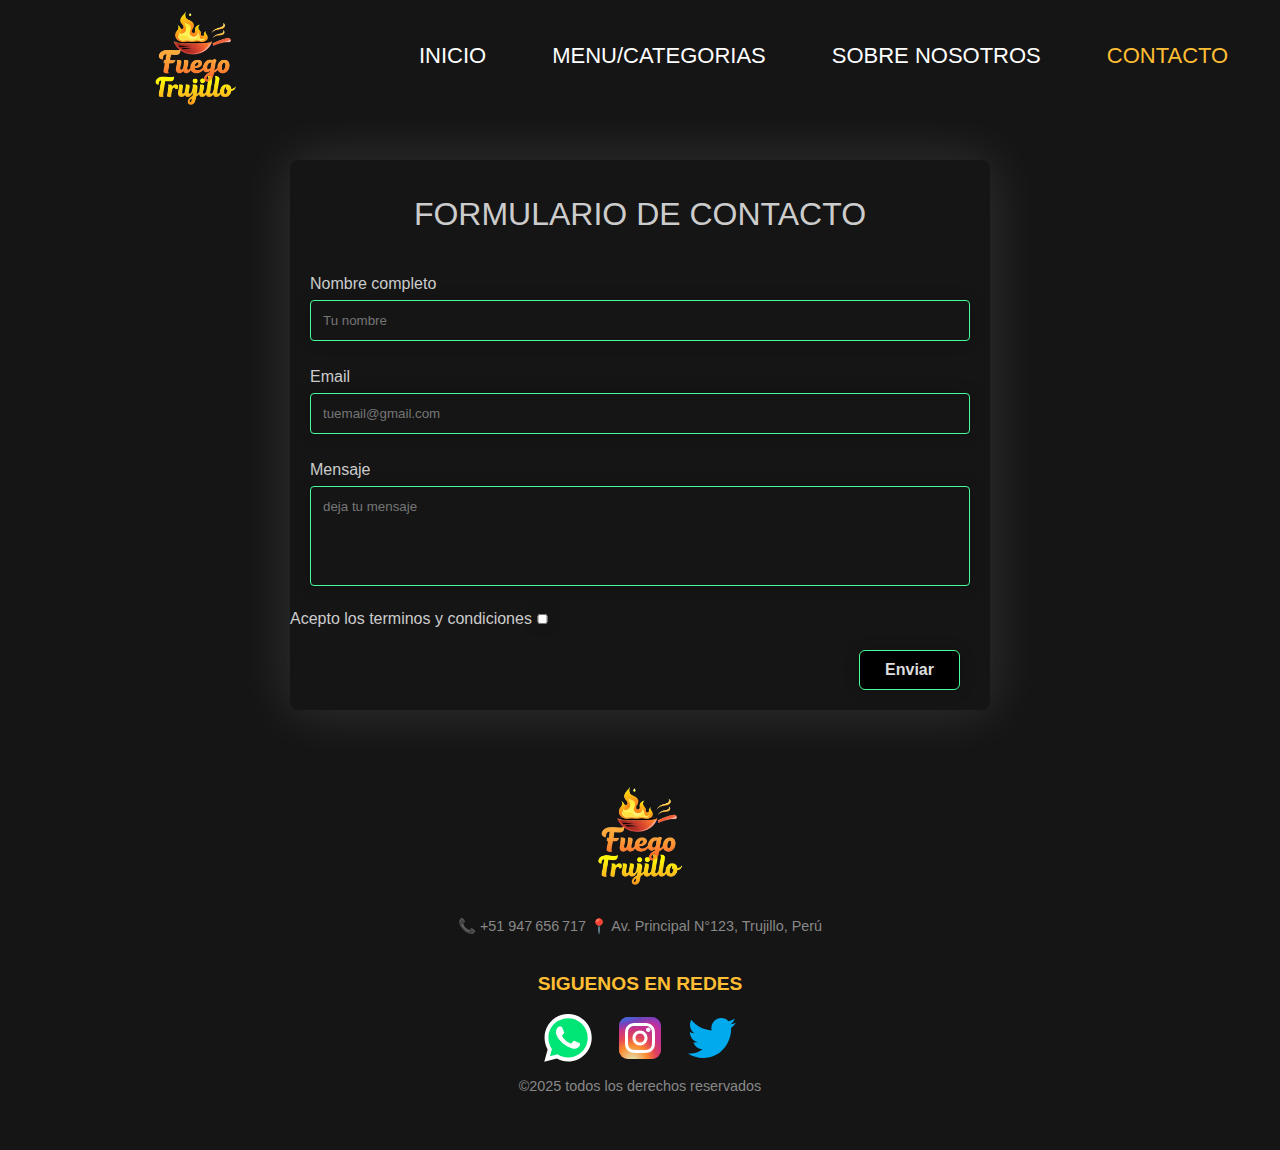
<file: html/contactos.html>
<!DOCTYPE html>
<html lang="es">
<head>
    <meta charset="UTF-8">
    <meta name="viewport" content="width=device-width, initial-scale=1.0">
    <title>Mi restaurante</title>
    <link rel="stylesheet" href="../css/style.css">
</head>
<body class="contacto">

    <header>

   <div class="container-principal">
       <div class="container-secundario1">
        <img class="logo-imagen" src="../img/Flux_Dev_A_vibrant_logo_for_my_restaurant_featuring_a_stylized_3.png" alt="slogan del sitio web" height="100" >
      
       
        <nav>
            <ul>
                <li><a href="../index.html">Inicio</a></li>
                <li><a href="menu.html">Menu/Categorias</a></li>
                <li><a href="nosotros.html">Sobre Nosotros</a></li>
                <li><a href="contactos.html"><span>Contacto</span></a></li>
            </ul>
        </nav>
       </div>
   </div>
  
    </header>

    <form>
        <h2 class="formulario-texto">Formulario de contacto</h2>
        <div class="form_input">
            <label for="nombre">Nombre completo</label>
            <input type="text" placeholder="Tu nombre" id="nombre">
        </div>
        <div class="form_input">
             <label for="email">Email</label>
            <input type="email" placeholder="tuemail@gmail.com" id="email">
        </div>
        <div class="form_input">
             <label for="mensaje">Mensaje</label>
            <textarea placeholder="deja tu mensaje" id="mensaje"></textarea>
        </div>
         <div>
             <label>Acepto los terminos y condiciones</label>
            <input type="checkbox" class="checkbox">
        </div>
        <div class="button-form">
         <button class="button2" type="submit">Enviar</button>
        </div>
    </form>
    
        
    <footer class="footer-brutal">
    <img class="footer-logo" src="../img/Flux_Dev_A_vibrant_logo_for_my_restaurant_featuring_a_stylized_3.png" alt="logo de la pagina" height="150px">
    
    <p class="footer-copy"> 📞 +51 947 656 717 📍 Av. Principal N°123, Trujillo, Perú</p>
   
    
    <h3 class="footer-title">SIGUENOS EN REDES</h3>
    <div class="footer-social">
<svg width="64px" height="64px" viewBox="-1.5 0 259 259" version="1.1" xmlns="http://www.w3.org/2000/svg" xmlns:xlink="http://www.w3.org/1999/xlink" preserveAspectRatio="xMidYMid" fill="#000000"><g id="SVGRepo_bgCarrier" stroke-width="0"></g><g id="SVGRepo_tracerCarrier" stroke-linecap="round" stroke-linejoin="round"></g><g id="SVGRepo_iconCarrier"> <g> <path d="M67.6631045,221.823373 L71.8484512,223.916047 C89.2873956,234.379413 108.819013,239.262318 128.350631,239.262318 L128.350631,239.262318 C189.735716,239.262318 239.959876,189.038158 239.959876,127.653073 C239.959876,98.3556467 228.101393,69.7557778 207.17466,48.8290445 C186.247927,27.9023111 158.345616,16.0438289 128.350631,16.0438289 C66.9655467,16.0438289 16.7413867,66.2679889 17.4389445,128.350631 C17.4389445,149.277365 23.7169645,169.50654 34.1803311,186.945485 L36.9705622,191.130831 L25.8096378,232.28674 L67.6631045,221.823373 Z" fill="#00E676"> </path> <path d="M219.033142,37.66812 C195.316178,13.2535978 162.530962,0 129.048189,0 C57.8972956,0 0.697557778,57.8972956 1.39511556,128.350631 C1.39511556,150.67248 7.67313556,172.296771 18.1365022,191.828389 L0,258.096378 L67.6631045,240.657433 C86.4971645,251.1208 107.423898,256.003705 128.350631,256.003705 L128.350631,256.003705 C198.803967,256.003705 256.003705,198.106409 256.003705,127.653073 C256.003705,93.4727423 242.750107,61.3850845 219.033142,37.66812 Z M129.048189,234.379413 L129.048189,234.379413 C110.214129,234.379413 91.380069,229.496509 75.3362401,219.7307 L71.1508934,217.638027 L30.6925422,228.101393 L41.1559089,188.3406 L38.3656778,184.155253 C7.67313556,134.628651 22.3218489,69.05822 72.5460089,38.3656778 C122.770169,7.67313556 187.643042,22.3218489 218.335585,72.5460089 C249.028127,122.770169 234.379413,187.643042 184.155253,218.335585 C168.111425,228.798951 148.579807,234.379413 129.048189,234.379413 Z M190.433273,156.9505 L182.760138,153.462711 C182.760138,153.462711 171.599213,148.579807 164.623636,145.092018 C163.926078,145.092018 163.22852,144.39446 162.530962,144.39446 C160.438289,144.39446 159.043173,145.092018 157.648058,145.789576 L157.648058,145.789576 C157.648058,145.789576 156.9505,146.487133 147.184691,157.648058 C146.487133,159.043173 145.092018,159.740731 143.696902,159.740731 L142.999345,159.740731 C142.301787,159.740731 140.906671,159.043173 140.209113,158.345616 L136.721325,156.9505 L136.721325,156.9505 C129.048189,153.462711 122.072611,149.277365 116.492149,143.696902 C115.097033,142.301787 113.00436,140.906671 111.609245,139.511556 C106.72634,134.628651 101.843436,129.048189 98.3556467,122.770169 L97.658089,121.375053 C96.9605312,120.677496 96.9605312,119.979938 96.2629734,118.584822 C96.2629734,117.189707 96.2629734,115.794591 96.9605312,115.097033 C96.9605312,115.097033 99.7507623,111.609245 101.843436,109.516571 C103.238551,108.121456 103.936109,106.028782 105.331225,104.633667 C106.72634,102.540993 107.423898,99.7507623 106.72634,97.658089 C106.028782,94.1703001 97.658089,75.3362401 95.5654156,71.1508934 C94.1703001,69.05822 92.7751845,68.3606623 90.6825112,67.6631045 L88.5898378,67.6631045 C87.1947223,67.6631045 85.1020489,67.6631045 83.0093756,67.6631045 C81.6142601,67.6631045 80.2191445,68.3606623 78.8240289,68.3606623 L78.1264712,69.05822 C76.7313556,69.7557778 75.3362401,71.1508934 73.9411245,71.8484512 C72.5460089,73.2435667 71.8484512,74.6386823 70.4533356,76.0337978 C65.5704312,82.3118178 62.7802,89.9849534 62.7802,97.658089 L62.7802,97.658089 C62.7802,103.238551 64.1753156,108.819013 66.2679889,113.701918 L66.9655467,115.794591 C73.2435667,129.048189 81.6142601,140.906671 92.7751845,151.370038 L95.5654156,154.160269 C97.658089,156.252942 99.7507623,157.648058 101.145878,159.740731 C115.794591,172.296771 132.535978,181.365022 151.370038,186.247927 C153.462711,186.945485 156.252942,186.945485 158.345616,187.643042 L158.345616,187.643042 C160.438289,187.643042 163.22852,187.643042 165.321193,187.643042 C168.808982,187.643042 172.994329,186.247927 175.78456,184.852811 C177.877233,183.457696 179.272349,183.457696 180.667465,182.06258 L182.06258,180.667465 C183.457696,179.272349 184.852811,178.574791 186.247927,177.179676 C187.643042,175.78456 189.038158,174.389445 189.735716,172.994329 C191.130831,170.204098 191.828389,166.716309 192.525947,163.22852 C192.525947,161.833405 192.525947,159.740731 192.525947,158.345616 C192.525947,158.345616 191.828389,157.648058 190.433273,156.9505 Z" fill="#FFFFFF"> </path> </g> </g></svg>

    <svg width="64px" height="64px" viewBox="0 0 32 32" fill="none" xmlns="http://www.w3.org/2000/svg"><g id="SVGRepo_bgCarrier" stroke-width="0"></g><g id="SVGRepo_tracerCarrier" stroke-linecap="round" stroke-linejoin="round"></g><g id="SVGRepo_iconCarrier"> <rect x="2" y="2" width="28" height="28" rx="6" fill="url(#paint0_radial_87_7153)"></rect> <rect x="2" y="2" width="28" height="28" rx="6" fill="url(#paint1_radial_87_7153)"></rect> <rect x="2" y="2" width="28" height="28" rx="6" fill="url(#paint2_radial_87_7153)"></rect> <path d="M23 10.5C23 11.3284 22.3284 12 21.5 12C20.6716 12 20 11.3284 20 10.5C20 9.67157 20.6716 9 21.5 9C22.3284 9 23 9.67157 23 10.5Z" fill="white"></path> <path fill-rule="evenodd" clip-rule="evenodd" d="M16 21C18.7614 21 21 18.7614 21 16C21 13.2386 18.7614 11 16 11C13.2386 11 11 13.2386 11 16C11 18.7614 13.2386 21 16 21ZM16 19C17.6569 19 19 17.6569 19 16C19 14.3431 17.6569 13 16 13C14.3431 13 13 14.3431 13 16C13 17.6569 14.3431 19 16 19Z" fill="white"></path> <path fill-rule="evenodd" clip-rule="evenodd" d="M6 15.6C6 12.2397 6 10.5595 6.65396 9.27606C7.2292 8.14708 8.14708 7.2292 9.27606 6.65396C10.5595 6 12.2397 6 15.6 6H16.4C19.7603 6 21.4405 6 22.7239 6.65396C23.8529 7.2292 24.7708 8.14708 25.346 9.27606C26 10.5595 26 12.2397 26 15.6V16.4C26 19.7603 26 21.4405 25.346 22.7239C24.7708 23.8529 23.8529 24.7708 22.7239 25.346C21.4405 26 19.7603 26 16.4 26H15.6C12.2397 26 10.5595 26 9.27606 25.346C8.14708 24.7708 7.2292 23.8529 6.65396 22.7239C6 21.4405 6 19.7603 6 16.4V15.6ZM15.6 8H16.4C18.1132 8 19.2777 8.00156 20.1779 8.0751C21.0548 8.14674 21.5032 8.27659 21.816 8.43597C22.5686 8.81947 23.1805 9.43139 23.564 10.184C23.7234 10.4968 23.8533 10.9452 23.9249 11.8221C23.9984 12.7223 24 13.8868 24 15.6V16.4C24 18.1132 23.9984 19.2777 23.9249 20.1779C23.8533 21.0548 23.7234 21.5032 23.564 21.816C23.1805 22.5686 22.5686 23.1805 21.816 23.564C21.5032 23.7234 21.0548 23.8533 20.1779 23.9249C19.2777 23.9984 18.1132 24 16.4 24H15.6C13.8868 24 12.7223 23.9984 11.8221 23.9249C10.9452 23.8533 10.4968 23.7234 10.184 23.564C9.43139 23.1805 8.81947 22.5686 8.43597 21.816C8.27659 21.5032 8.14674 21.0548 8.0751 20.1779C8.00156 19.2777 8 18.1132 8 16.4V15.6C8 13.8868 8.00156 12.7223 8.0751 11.8221C8.14674 10.9452 8.27659 10.4968 8.43597 10.184C8.81947 9.43139 9.43139 8.81947 10.184 8.43597C10.4968 8.27659 10.9452 8.14674 11.8221 8.0751C12.7223 8.00156 13.8868 8 15.6 8Z" fill="white"></path> <defs> <radialGradient id="paint0_radial_87_7153" cx="0" cy="0" r="1" gradientUnits="userSpaceOnUse" gradientTransform="translate(12 23) rotate(-55.3758) scale(25.5196)"> <stop stop-color="#B13589"></stop> <stop offset="0.79309" stop-color="#C62F94"></stop> <stop offset="1" stop-color="#8A3AC8"></stop> </radialGradient> <radialGradient id="paint1_radial_87_7153" cx="0" cy="0" r="1" gradientUnits="userSpaceOnUse" gradientTransform="translate(11 31) rotate(-65.1363) scale(22.5942)"> <stop stop-color="#E0E8B7"></stop> <stop offset="0.444662" stop-color="#FB8A2E"></stop> <stop offset="0.71474" stop-color="#E2425C"></stop> <stop offset="1" stop-color="#E2425C" stop-opacity="0"></stop> </radialGradient> <radialGradient id="paint2_radial_87_7153" cx="0" cy="0" r="1" gradientUnits="userSpaceOnUse" gradientTransform="translate(0.500002 3) rotate(-8.1301) scale(38.8909 8.31836)"> <stop offset="0.156701" stop-color="#406ADC"></stop> <stop offset="0.467799" stop-color="#6A45BE"></stop> <stop offset="1" stop-color="#6A45BE" stop-opacity="0"></stop> </radialGradient> </defs> </g></svg>

    <svg width="64px" height="64px" viewBox="0 -4 48 48" version="1.1" xmlns="http://www.w3.org/2000/svg" xmlns:xlink="http://www.w3.org/1999/xlink" fill="#000000"><g id="SVGRepo_bgCarrier" stroke-width="0"></g><g id="SVGRepo_tracerCarrier" stroke-linecap="round" stroke-linejoin="round"></g><g id="SVGRepo_iconCarrier"> <title>Twitter-color</title> <desc>Created with Sketch.</desc> <defs> </defs> <g id="Icons" stroke="none" stroke-width="1" fill="none" fill-rule="evenodd"> <g id="Color-" transform="translate(-300.000000, -164.000000)" fill="#00AAEC"> <path d="M348,168.735283 C346.236309,169.538462 344.337383,170.081618 342.345483,170.324305 C344.379644,169.076201 345.940482,167.097147 346.675823,164.739617 C344.771263,165.895269 342.666667,166.736006 340.418384,167.18671 C338.626519,165.224991 336.065504,164 333.231203,164 C327.796443,164 323.387216,168.521488 323.387216,174.097508 C323.387216,174.88913 323.471738,175.657638 323.640782,176.397255 C315.456242,175.975442 308.201444,171.959552 303.341433,165.843265 C302.493397,167.339834 302.008804,169.076201 302.008804,170.925244 C302.008804,174.426869 303.747139,177.518238 306.389857,179.329722 C304.778306,179.280607 303.256911,178.821235 301.9271,178.070061 L301.9271,178.194294 C301.9271,183.08848 305.322064,187.17082 309.8299,188.095341 C309.004402,188.33225 308.133826,188.450704 307.235077,188.450704 C306.601162,188.450704 305.981335,188.390033 305.381229,188.271578 C306.634971,192.28169 310.269414,195.2026 314.580032,195.280607 C311.210424,197.99061 306.961789,199.605634 302.349709,199.605634 C301.555203,199.605634 300.769149,199.559408 300,199.466956 C304.358514,202.327194 309.53689,204 315.095615,204 C333.211481,204 343.114633,188.615385 343.114633,175.270495 C343.114633,174.831347 343.106181,174.392199 343.089276,173.961719 C345.013559,172.537378 346.684275,170.760563 348,168.735283" id="Twitter"> </path> </g> </g> </g></svg>
</div>
 <p class="footer-copy"> ©2025 todos los derechos reservados</p>
    </footer>

    
</body>
</html>
</file>
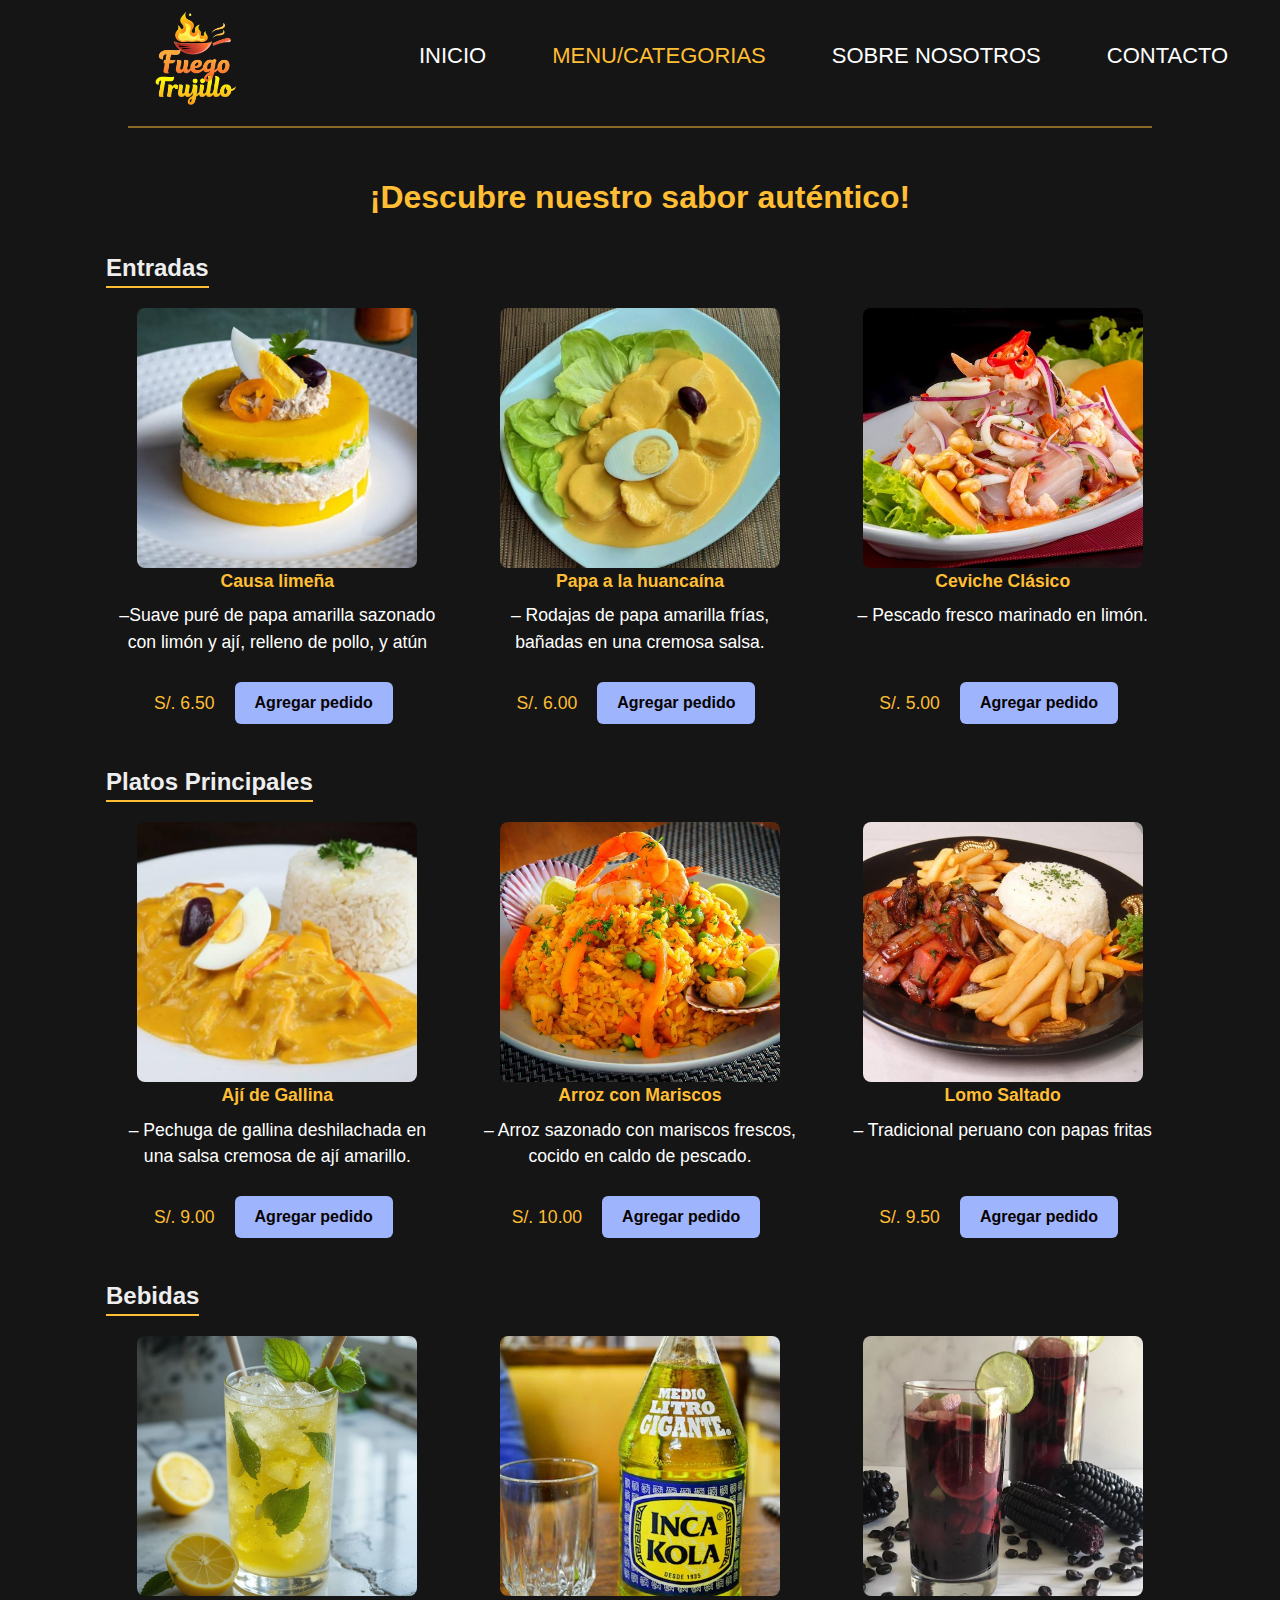
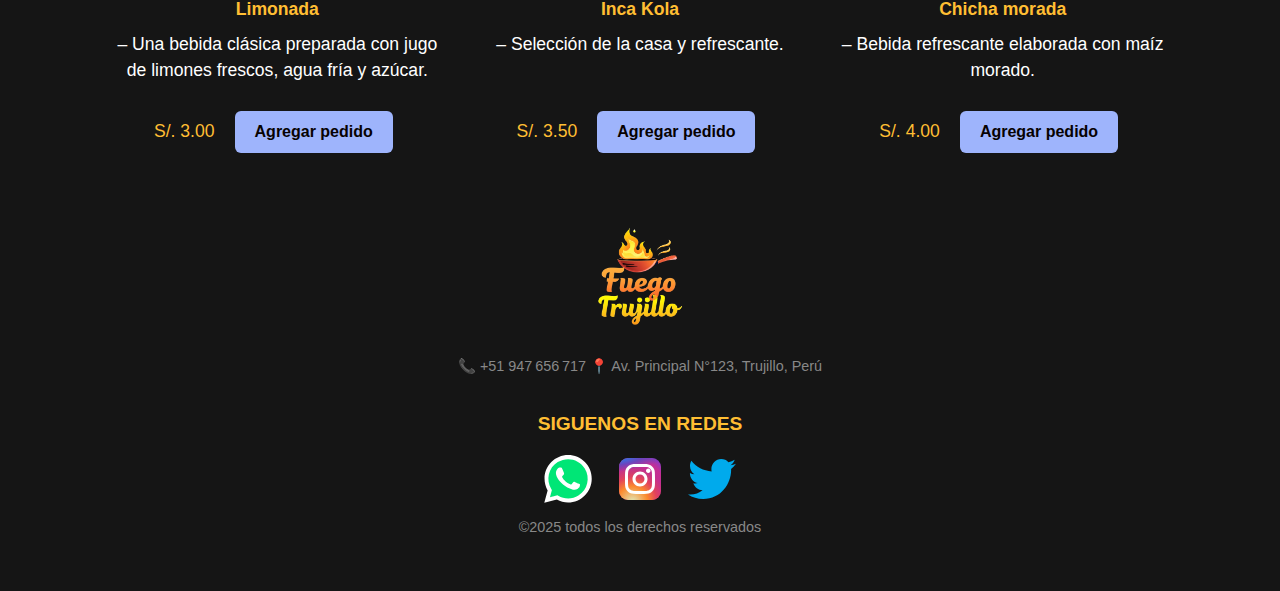
<file: html/menu.html>
<!DOCTYPE html>
<html lang="es">
<head>
    <meta charset="UTF-8">
    <meta name="viewport" content="width=device-width, initial-scale=1.0">
    <title>Mi restaurante</title>
    <link rel="stylesheet" href="../css/style.css">
   
</head>
<body class="menu">
 
    <header>

   <div class="container-principal">
       <div class="container-secundario1">
        <img class="logo-imagen" src="../img/Flux_Dev_A_vibrant_logo_for_my_restaurant_featuring_a_stylized_3.png" alt="slogan del sitio web" height="100" >
      
       
        <nav>
            <ul>
                <li><a href="../index.html">Inicio</a></li>
                <li><a href="menu.html"><span>Menu/Categorias</span></a></li>
                <li><a href="nosotros.html">Sobre Nosotros</a></li>
                <li><a href="contactos.html">Contacto</a></li>
            </ul>
        </nav>
       </div>
   </div>
   
</div>
    </header>

    
 <hr class="divider">
    

<section class="servicio-menu">
  <h2 class="menu-titulo">¡Descubre nuestro sabor auténtico!</h2>

  <div class="menu-seccion">
    <h3>Entradas</h3>
    <ul>
      <li>
        <img  src="../img/c4f2975d9c190f6ca705dc3fb76f8292.jpg" alt="Causa">
        <strong>Causa limeña</strong> –Suave puré de papa amarilla sazonado con limón y ají, relleno de pollo, y atún
        
        <div class="precio-boton">
          <span class="precio">S/. 6.50</span>
          <button class="btn-agregar secondary">Agregar pedido</button>
        </div>
      </li>

      <li>
        <img  src="../img/6c97357772b036b79a9219a8ea6fd318.jpg" alt="papa a la huancaina">
        <strong>Papa a la huancaína</strong> – Rodajas de papa amarilla frías, bañadas en una cremosa salsa.
        
        <div class="precio-boton">
          <span class="precio">S/. 6.00</span>
          <button class="btn-agregar secondary">Agregar pedido</button>
        </div>
       </li>

      <li>
        <img  src="../img/96118d197c074ae42f26c83b36314f58.jpg" alt="Ceviche">
        <strong>Ceviche Clásico</strong> – Pescado fresco marinado en limón.
        
        <div class="precio-boton">
          <span class="precio">S/. 5.00</span>
          <button class="btn-agregar  secondary">Agregar pedido</button>
        </div>
    </li>
    </ul>
  </div>

  <div class="menu-seccion">
    <h3>Platos Principales</h3>
    <ul>
      <li>
        <img  src="../img/c7745357eb12b8dad65849b0a637db6f.jpg" alt="aji de gallina">
        <strong>Ají de Gallina</strong> – Pechuga de gallina deshilachada en una salsa cremosa de ají amarillo.
        
        <div class="precio-boton">
          <span class="precio">S/. 9.00</span>
          <button class="btn-agregar  secondary">Agregar pedido</button>
        </div>
    </li>
      <li>
        <img  src="../img/a08f0421f219c339ae169a5b65f69686.jpg" alt="Arroz con Mariscos">
        <strong>Arroz con Mariscos</strong> – Arroz sazonado con mariscos frescos, cocido en caldo de pescado.
        
        <div class="precio-boton">
          <span class="precio">S/. 10.00</span>
          <button class="btn-agregar  secondary">Agregar pedido</button>
        </div>
    </li>
      <li>
        <img  src="../img/02f7ee276f19b698e8ad7ba856f29856.jpg" alt="Lomo Saltado">
        <strong>Lomo Saltado</strong> – Tradicional peruano con papas fritas
       
        <div class="precio-boton">
          <span class="precio">S/. 9.50</span>
          <button class="btn-agregar  secondary">Agregar pedido</button>
        </div>
    </li>
    </ul>
  </div>

  <div class="menu-seccion">
    <h3>Bebidas</h3>
    <ul>
      <li>
        <img  src="../img/16f8a56df5adb69c99b2c8c6d1c53066.jpg" alt="Limonada">
        <strong>Limonada</strong> – Una bebida clásica preparada con jugo de limones frescos, agua fría y azúcar.
        
        <div class="precio-boton">
          <span class="precio">S/. 3.00</span>
          <button class="btn-agregar  secondary">Agregar pedido</button>
        </div> 
    </li>
      <li>
        <img  src="../img/dbff081c391c043eb93298c8a9e9412e.jpg" alt="inca Kola">
        <strong>Inca Kola</strong> – Selección de la casa y refrescante.
        <div class="precio-boton">
          <span class="precio">S/. 3.50</span>
          <button class="btn-agregar  secondary">Agregar pedido</button>
        </div>
    </li>
      <li>
        <img  src="../img/83932bb0e433c4610461c57a9cd436b5.jpg" alt="chicha morada">
        <strong>Chicha morada</strong> – Bebida refrescante elaborada con maíz morado.
        <div class="precio-boton">
          <span class="precio">S/. 4.00</span>
          <button class="btn-agregar  secondary">Agregar pedido</button>
        </div>
    </li>
    </ul>
  </div>
</section>
    
    



    <footer class="footer-brutal">
    <img class="footer-logo" src="../img/Flux_Dev_A_vibrant_logo_for_my_restaurant_featuring_a_stylized_3.png" alt="logo de la pagina" height="150px">
    
    <p class="footer-copy"> 📞 +51 947 656 717 📍 Av. Principal N°123, Trujillo, Perú</p>
   
    
    <h3 class="footer-title">SIGUENOS EN REDES</h3>
    <div class="footer-social">
<svg width="64px" height="64px" viewBox="-1.5 0 259 259" version="1.1" xmlns="http://www.w3.org/2000/svg" xmlns:xlink="http://www.w3.org/1999/xlink" preserveAspectRatio="xMidYMid" fill="#000000"><g id="SVGRepo_bgCarrier" stroke-width="0"></g><g id="SVGRepo_tracerCarrier" stroke-linecap="round" stroke-linejoin="round"></g><g id="SVGRepo_iconCarrier"> <g> <path d="M67.6631045,221.823373 L71.8484512,223.916047 C89.2873956,234.379413 108.819013,239.262318 128.350631,239.262318 L128.350631,239.262318 C189.735716,239.262318 239.959876,189.038158 239.959876,127.653073 C239.959876,98.3556467 228.101393,69.7557778 207.17466,48.8290445 C186.247927,27.9023111 158.345616,16.0438289 128.350631,16.0438289 C66.9655467,16.0438289 16.7413867,66.2679889 17.4389445,128.350631 C17.4389445,149.277365 23.7169645,169.50654 34.1803311,186.945485 L36.9705622,191.130831 L25.8096378,232.28674 L67.6631045,221.823373 Z" fill="#00E676"> </path> <path d="M219.033142,37.66812 C195.316178,13.2535978 162.530962,0 129.048189,0 C57.8972956,0 0.697557778,57.8972956 1.39511556,128.350631 C1.39511556,150.67248 7.67313556,172.296771 18.1365022,191.828389 L0,258.096378 L67.6631045,240.657433 C86.4971645,251.1208 107.423898,256.003705 128.350631,256.003705 L128.350631,256.003705 C198.803967,256.003705 256.003705,198.106409 256.003705,127.653073 C256.003705,93.4727423 242.750107,61.3850845 219.033142,37.66812 Z M129.048189,234.379413 L129.048189,234.379413 C110.214129,234.379413 91.380069,229.496509 75.3362401,219.7307 L71.1508934,217.638027 L30.6925422,228.101393 L41.1559089,188.3406 L38.3656778,184.155253 C7.67313556,134.628651 22.3218489,69.05822 72.5460089,38.3656778 C122.770169,7.67313556 187.643042,22.3218489 218.335585,72.5460089 C249.028127,122.770169 234.379413,187.643042 184.155253,218.335585 C168.111425,228.798951 148.579807,234.379413 129.048189,234.379413 Z M190.433273,156.9505 L182.760138,153.462711 C182.760138,153.462711 171.599213,148.579807 164.623636,145.092018 C163.926078,145.092018 163.22852,144.39446 162.530962,144.39446 C160.438289,144.39446 159.043173,145.092018 157.648058,145.789576 L157.648058,145.789576 C157.648058,145.789576 156.9505,146.487133 147.184691,157.648058 C146.487133,159.043173 145.092018,159.740731 143.696902,159.740731 L142.999345,159.740731 C142.301787,159.740731 140.906671,159.043173 140.209113,158.345616 L136.721325,156.9505 L136.721325,156.9505 C129.048189,153.462711 122.072611,149.277365 116.492149,143.696902 C115.097033,142.301787 113.00436,140.906671 111.609245,139.511556 C106.72634,134.628651 101.843436,129.048189 98.3556467,122.770169 L97.658089,121.375053 C96.9605312,120.677496 96.9605312,119.979938 96.2629734,118.584822 C96.2629734,117.189707 96.2629734,115.794591 96.9605312,115.097033 C96.9605312,115.097033 99.7507623,111.609245 101.843436,109.516571 C103.238551,108.121456 103.936109,106.028782 105.331225,104.633667 C106.72634,102.540993 107.423898,99.7507623 106.72634,97.658089 C106.028782,94.1703001 97.658089,75.3362401 95.5654156,71.1508934 C94.1703001,69.05822 92.7751845,68.3606623 90.6825112,67.6631045 L88.5898378,67.6631045 C87.1947223,67.6631045 85.1020489,67.6631045 83.0093756,67.6631045 C81.6142601,67.6631045 80.2191445,68.3606623 78.8240289,68.3606623 L78.1264712,69.05822 C76.7313556,69.7557778 75.3362401,71.1508934 73.9411245,71.8484512 C72.5460089,73.2435667 71.8484512,74.6386823 70.4533356,76.0337978 C65.5704312,82.3118178 62.7802,89.9849534 62.7802,97.658089 L62.7802,97.658089 C62.7802,103.238551 64.1753156,108.819013 66.2679889,113.701918 L66.9655467,115.794591 C73.2435667,129.048189 81.6142601,140.906671 92.7751845,151.370038 L95.5654156,154.160269 C97.658089,156.252942 99.7507623,157.648058 101.145878,159.740731 C115.794591,172.296771 132.535978,181.365022 151.370038,186.247927 C153.462711,186.945485 156.252942,186.945485 158.345616,187.643042 L158.345616,187.643042 C160.438289,187.643042 163.22852,187.643042 165.321193,187.643042 C168.808982,187.643042 172.994329,186.247927 175.78456,184.852811 C177.877233,183.457696 179.272349,183.457696 180.667465,182.06258 L182.06258,180.667465 C183.457696,179.272349 184.852811,178.574791 186.247927,177.179676 C187.643042,175.78456 189.038158,174.389445 189.735716,172.994329 C191.130831,170.204098 191.828389,166.716309 192.525947,163.22852 C192.525947,161.833405 192.525947,159.740731 192.525947,158.345616 C192.525947,158.345616 191.828389,157.648058 190.433273,156.9505 Z" fill="#FFFFFF"> </path> </g> </g></svg>

    <svg width="64px" height="64px" viewBox="0 0 32 32" fill="none" xmlns="http://www.w3.org/2000/svg"><g id="SVGRepo_bgCarrier" stroke-width="0"></g><g id="SVGRepo_tracerCarrier" stroke-linecap="round" stroke-linejoin="round"></g><g id="SVGRepo_iconCarrier"> <rect x="2" y="2" width="28" height="28" rx="6" fill="url(#paint0_radial_87_7153)"></rect> <rect x="2" y="2" width="28" height="28" rx="6" fill="url(#paint1_radial_87_7153)"></rect> <rect x="2" y="2" width="28" height="28" rx="6" fill="url(#paint2_radial_87_7153)"></rect> <path d="M23 10.5C23 11.3284 22.3284 12 21.5 12C20.6716 12 20 11.3284 20 10.5C20 9.67157 20.6716 9 21.5 9C22.3284 9 23 9.67157 23 10.5Z" fill="white"></path> <path fill-rule="evenodd" clip-rule="evenodd" d="M16 21C18.7614 21 21 18.7614 21 16C21 13.2386 18.7614 11 16 11C13.2386 11 11 13.2386 11 16C11 18.7614 13.2386 21 16 21ZM16 19C17.6569 19 19 17.6569 19 16C19 14.3431 17.6569 13 16 13C14.3431 13 13 14.3431 13 16C13 17.6569 14.3431 19 16 19Z" fill="white"></path> <path fill-rule="evenodd" clip-rule="evenodd" d="M6 15.6C6 12.2397 6 10.5595 6.65396 9.27606C7.2292 8.14708 8.14708 7.2292 9.27606 6.65396C10.5595 6 12.2397 6 15.6 6H16.4C19.7603 6 21.4405 6 22.7239 6.65396C23.8529 7.2292 24.7708 8.14708 25.346 9.27606C26 10.5595 26 12.2397 26 15.6V16.4C26 19.7603 26 21.4405 25.346 22.7239C24.7708 23.8529 23.8529 24.7708 22.7239 25.346C21.4405 26 19.7603 26 16.4 26H15.6C12.2397 26 10.5595 26 9.27606 25.346C8.14708 24.7708 7.2292 23.8529 6.65396 22.7239C6 21.4405 6 19.7603 6 16.4V15.6ZM15.6 8H16.4C18.1132 8 19.2777 8.00156 20.1779 8.0751C21.0548 8.14674 21.5032 8.27659 21.816 8.43597C22.5686 8.81947 23.1805 9.43139 23.564 10.184C23.7234 10.4968 23.8533 10.9452 23.9249 11.8221C23.9984 12.7223 24 13.8868 24 15.6V16.4C24 18.1132 23.9984 19.2777 23.9249 20.1779C23.8533 21.0548 23.7234 21.5032 23.564 21.816C23.1805 22.5686 22.5686 23.1805 21.816 23.564C21.5032 23.7234 21.0548 23.8533 20.1779 23.9249C19.2777 23.9984 18.1132 24 16.4 24H15.6C13.8868 24 12.7223 23.9984 11.8221 23.9249C10.9452 23.8533 10.4968 23.7234 10.184 23.564C9.43139 23.1805 8.81947 22.5686 8.43597 21.816C8.27659 21.5032 8.14674 21.0548 8.0751 20.1779C8.00156 19.2777 8 18.1132 8 16.4V15.6C8 13.8868 8.00156 12.7223 8.0751 11.8221C8.14674 10.9452 8.27659 10.4968 8.43597 10.184C8.81947 9.43139 9.43139 8.81947 10.184 8.43597C10.4968 8.27659 10.9452 8.14674 11.8221 8.0751C12.7223 8.00156 13.8868 8 15.6 8Z" fill="white"></path> <defs> <radialGradient id="paint0_radial_87_7153" cx="0" cy="0" r="1" gradientUnits="userSpaceOnUse" gradientTransform="translate(12 23) rotate(-55.3758) scale(25.5196)"> <stop stop-color="#B13589"></stop> <stop offset="0.79309" stop-color="#C62F94"></stop> <stop offset="1" stop-color="#8A3AC8"></stop> </radialGradient> <radialGradient id="paint1_radial_87_7153" cx="0" cy="0" r="1" gradientUnits="userSpaceOnUse" gradientTransform="translate(11 31) rotate(-65.1363) scale(22.5942)"> <stop stop-color="#E0E8B7"></stop> <stop offset="0.444662" stop-color="#FB8A2E"></stop> <stop offset="0.71474" stop-color="#E2425C"></stop> <stop offset="1" stop-color="#E2425C" stop-opacity="0"></stop> </radialGradient> <radialGradient id="paint2_radial_87_7153" cx="0" cy="0" r="1" gradientUnits="userSpaceOnUse" gradientTransform="translate(0.500002 3) rotate(-8.1301) scale(38.8909 8.31836)"> <stop offset="0.156701" stop-color="#406ADC"></stop> <stop offset="0.467799" stop-color="#6A45BE"></stop> <stop offset="1" stop-color="#6A45BE" stop-opacity="0"></stop> </radialGradient> </defs> </g></svg>

    <svg width="64px" height="64px" viewBox="0 -4 48 48" version="1.1" xmlns="http://www.w3.org/2000/svg" xmlns:xlink="http://www.w3.org/1999/xlink" fill="#000000"><g id="SVGRepo_bgCarrier" stroke-width="0"></g><g id="SVGRepo_tracerCarrier" stroke-linecap="round" stroke-linejoin="round"></g><g id="SVGRepo_iconCarrier"> <title>Twitter-color</title> <desc>Created with Sketch.</desc> <defs> </defs> <g id="Icons" stroke="none" stroke-width="1" fill="none" fill-rule="evenodd"> <g id="Color-" transform="translate(-300.000000, -164.000000)" fill="#00AAEC"> <path d="M348,168.735283 C346.236309,169.538462 344.337383,170.081618 342.345483,170.324305 C344.379644,169.076201 345.940482,167.097147 346.675823,164.739617 C344.771263,165.895269 342.666667,166.736006 340.418384,167.18671 C338.626519,165.224991 336.065504,164 333.231203,164 C327.796443,164 323.387216,168.521488 323.387216,174.097508 C323.387216,174.88913 323.471738,175.657638 323.640782,176.397255 C315.456242,175.975442 308.201444,171.959552 303.341433,165.843265 C302.493397,167.339834 302.008804,169.076201 302.008804,170.925244 C302.008804,174.426869 303.747139,177.518238 306.389857,179.329722 C304.778306,179.280607 303.256911,178.821235 301.9271,178.070061 L301.9271,178.194294 C301.9271,183.08848 305.322064,187.17082 309.8299,188.095341 C309.004402,188.33225 308.133826,188.450704 307.235077,188.450704 C306.601162,188.450704 305.981335,188.390033 305.381229,188.271578 C306.634971,192.28169 310.269414,195.2026 314.580032,195.280607 C311.210424,197.99061 306.961789,199.605634 302.349709,199.605634 C301.555203,199.605634 300.769149,199.559408 300,199.466956 C304.358514,202.327194 309.53689,204 315.095615,204 C333.211481,204 343.114633,188.615385 343.114633,175.270495 C343.114633,174.831347 343.106181,174.392199 343.089276,173.961719 C345.013559,172.537378 346.684275,170.760563 348,168.735283" id="Twitter"> </path> </g> </g> </g></svg>
</div>
 <p class="footer-copy"> ©2025 todos los derechos reservados</p>
    </footer>


</body>
</html>
</file>
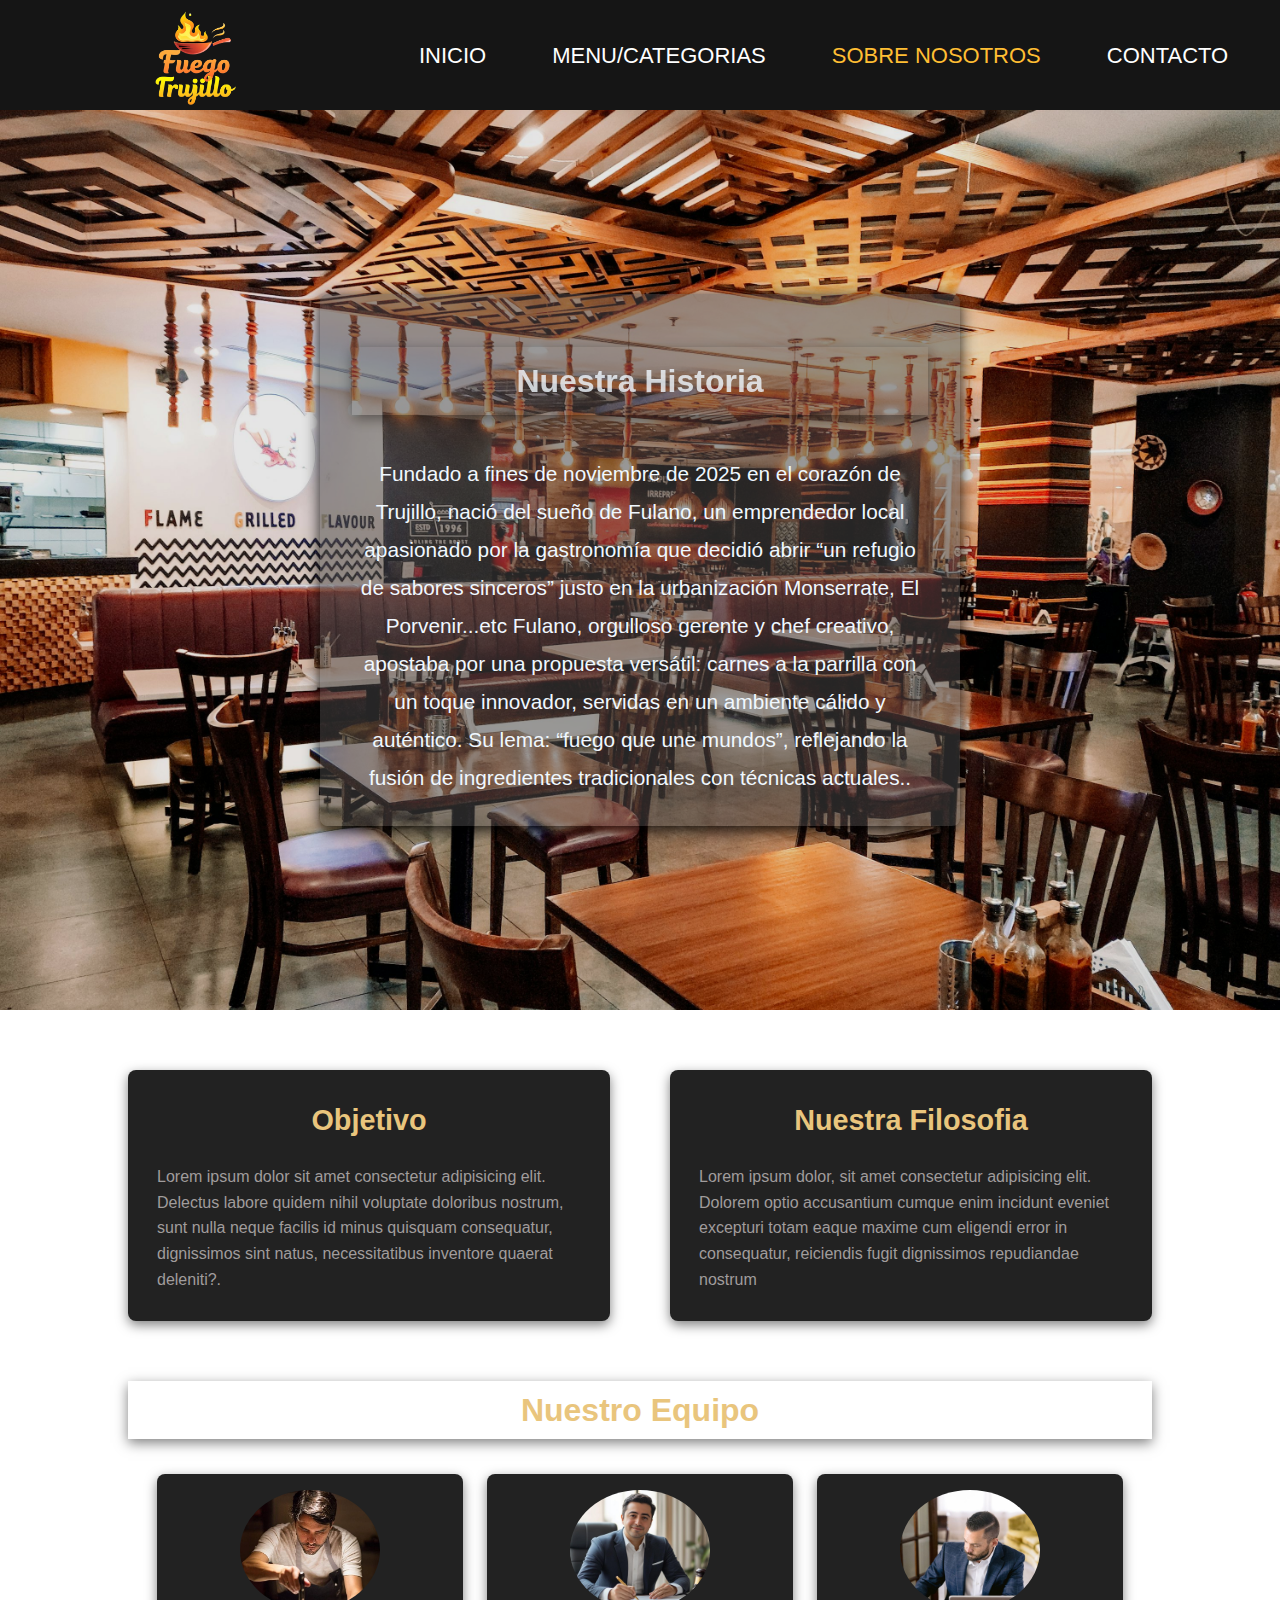
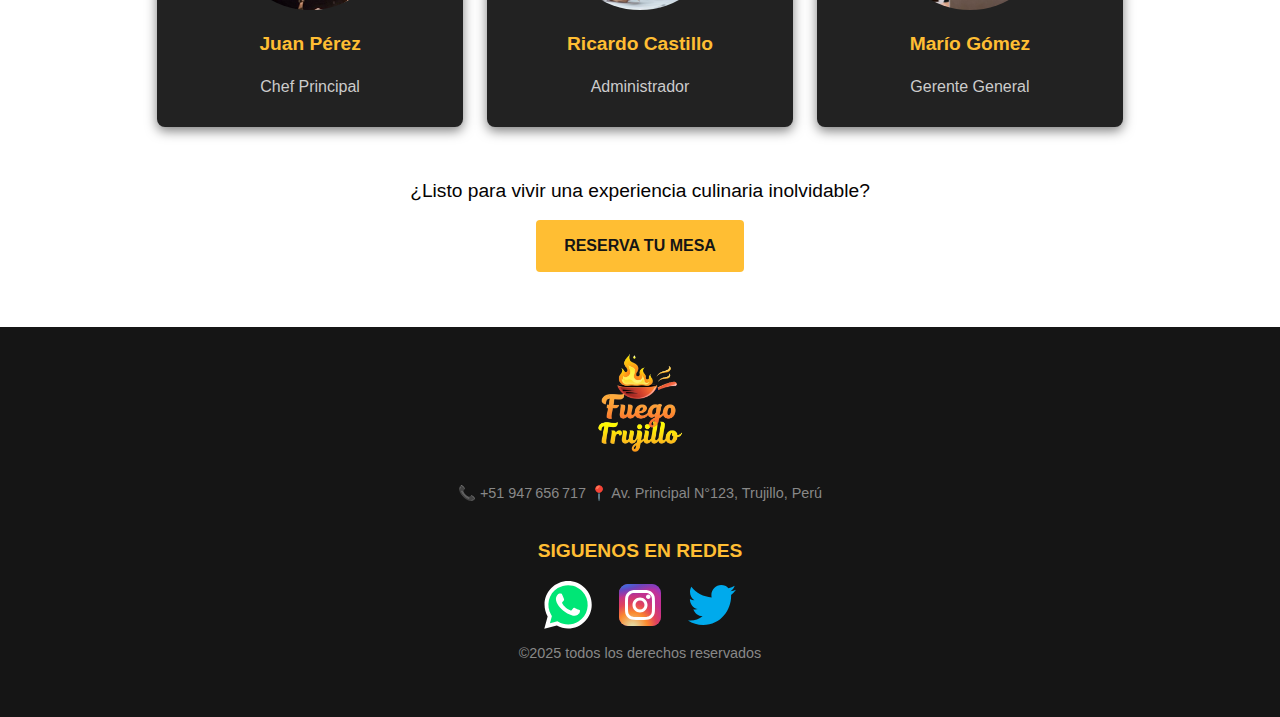
<file: html/nosotros.html>
<!DOCTYPE html>
<html lang="es">
<head>
    <meta charset="UTF-8">
    <meta name="viewport" content="width=device-width, initial-scale=1.0">
    <title>Mi restaurante</title>
    <link rel="stylesheet" href="../css/style.css">
</head>
<body>
<header>

   <div class="container-principal">
       <div class="container-secundario1">
        <img class="logo-imagen" src="../img/Flux_Dev_A_vibrant_logo_for_my_restaurant_featuring_a_stylized_3.png" alt="slogan del sitio web" height="100" >
      
       
        <nav>
            <ul>
                <li><a href="../index.html">Inicio</a></li>
                <li><a href="menu.html">Menu/Categorias</a></li>
                <li><a href="nosotros.html"><span>Sobre Nosotros</span></a></li>
                <li><a href="contactos.html">Contacto</a></li>
            </ul>
        </nav>
       </div>
   </div>
   
</div>
    </header>

    <section>
  <div class="banner">
    <img src="../img/photo-1682778418768-16081e4470a1.jpg" alt="banner">
    <div class="banner-texto">
    <h1 class="texto-1">Nuestra Historia</h1>
    <p class="parrafo-1">Fundado a fines de noviembre de 2025 en el corazón de Trujillo, nació del sueño de Fulano, un emprendedor local apasionado por la gastronomía que decidió abrir “un refugio de sabores sinceros” justo en la urbanización Monserrate, El Porvenir...etc
 

    Fulano, orgulloso gerente y chef creativo, apostaba por una propuesta versátil: carnes a la parrilla con un toque innovador, servidas en un ambiente cálido y auténtico. Su lema: “fuego que une mundos”, reflejando la fusión de ingredientes tradicionales con técnicas actuales..</p>
    </div>
</section>

<section>
  

  <div class="mision-vision">
    <div class="mision">
      <h2 class="color">Objetivo</h2>
      <p>Lorem ipsum dolor sit amet consectetur adipisicing elit. Delectus labore quidem nihil voluptate doloribus nostrum, sunt nulla neque facilis id minus quisquam consequatur, dignissimos sint natus, necessitatibus inventore quaerat deleniti?.</p>
    </div>
    <div class="vision">
      <h2 class="color">Nuestra Filosofia</h2>
      <p>Lorem ipsum dolor, sit amet consectetur adipisicing elit. Dolorem optio accusantium cumque enim incidunt eveniet excepturi totam eaque maxime cum eligendi error in consequatur, reiciendis fugit dignissimos repudiandae nostrum</p>

     
    </div>
  </div>

  <div class="team-section">
    <h2>Nuestro Equipo</h2>
    <ul class="team-list">
      <li class="team-card">
        <img src="../img/cf2e52c8cb842cd6ce37cfe91ffc1c1d.jpg" alt="Chef Principal">
        <h3>Juan Pérez</h3>
        <p>Chef Principal</p>
      </li>
      <li class="team-card">
        <img src="../img/f3d63548db2633e513e312cb33c41239.jpg" alt="Sous Chef">
        <h3>Ricardo Castillo</h3>
        <p>Administrador</p>
      </li>
      <li class="team-card">
        <img src="../img/bd4b9dfd54025303bda426d08738468e.jpg" alt="Gerente General">
        <h3>Marío Gómez</h3>
        <p>Gerente General</p>
      </li>
    </ul>
  </div>

  <div class="cta">
    <p>¿Listo para vivir una experiencia culinaria inolvidable?</p>
    <a href="contactos.html" class="btn-cta">Reserva tu mesa</a>
  
</section>
 
   </div> 
    



    <footer class="footer-brutal">
    <img class="footer-logo" src="../img/Flux_Dev_A_vibrant_logo_for_my_restaurant_featuring_a_stylized_3.png" alt="logo de la pagina" height="150px">
    
    <p class="footer-copy"> 📞 +51 947 656 717 📍 Av. Principal N°123, Trujillo, Perú</p>
   
    
    <h3 class="footer-title">SIGUENOS EN REDES</h3>
    <div class="footer-social">
<svg width="64px" height="64px" viewBox="-1.5 0 259 259" version="1.1" xmlns="http://www.w3.org/2000/svg" xmlns:xlink="http://www.w3.org/1999/xlink" preserveAspectRatio="xMidYMid" fill="#000000"><g id="SVGRepo_bgCarrier" stroke-width="0"></g><g id="SVGRepo_tracerCarrier" stroke-linecap="round" stroke-linejoin="round"></g><g id="SVGRepo_iconCarrier"> <g> <path d="M67.6631045,221.823373 L71.8484512,223.916047 C89.2873956,234.379413 108.819013,239.262318 128.350631,239.262318 L128.350631,239.262318 C189.735716,239.262318 239.959876,189.038158 239.959876,127.653073 C239.959876,98.3556467 228.101393,69.7557778 207.17466,48.8290445 C186.247927,27.9023111 158.345616,16.0438289 128.350631,16.0438289 C66.9655467,16.0438289 16.7413867,66.2679889 17.4389445,128.350631 C17.4389445,149.277365 23.7169645,169.50654 34.1803311,186.945485 L36.9705622,191.130831 L25.8096378,232.28674 L67.6631045,221.823373 Z" fill="#00E676"> </path> <path d="M219.033142,37.66812 C195.316178,13.2535978 162.530962,0 129.048189,0 C57.8972956,0 0.697557778,57.8972956 1.39511556,128.350631 C1.39511556,150.67248 7.67313556,172.296771 18.1365022,191.828389 L0,258.096378 L67.6631045,240.657433 C86.4971645,251.1208 107.423898,256.003705 128.350631,256.003705 L128.350631,256.003705 C198.803967,256.003705 256.003705,198.106409 256.003705,127.653073 C256.003705,93.4727423 242.750107,61.3850845 219.033142,37.66812 Z M129.048189,234.379413 L129.048189,234.379413 C110.214129,234.379413 91.380069,229.496509 75.3362401,219.7307 L71.1508934,217.638027 L30.6925422,228.101393 L41.1559089,188.3406 L38.3656778,184.155253 C7.67313556,134.628651 22.3218489,69.05822 72.5460089,38.3656778 C122.770169,7.67313556 187.643042,22.3218489 218.335585,72.5460089 C249.028127,122.770169 234.379413,187.643042 184.155253,218.335585 C168.111425,228.798951 148.579807,234.379413 129.048189,234.379413 Z M190.433273,156.9505 L182.760138,153.462711 C182.760138,153.462711 171.599213,148.579807 164.623636,145.092018 C163.926078,145.092018 163.22852,144.39446 162.530962,144.39446 C160.438289,144.39446 159.043173,145.092018 157.648058,145.789576 L157.648058,145.789576 C157.648058,145.789576 156.9505,146.487133 147.184691,157.648058 C146.487133,159.043173 145.092018,159.740731 143.696902,159.740731 L142.999345,159.740731 C142.301787,159.740731 140.906671,159.043173 140.209113,158.345616 L136.721325,156.9505 L136.721325,156.9505 C129.048189,153.462711 122.072611,149.277365 116.492149,143.696902 C115.097033,142.301787 113.00436,140.906671 111.609245,139.511556 C106.72634,134.628651 101.843436,129.048189 98.3556467,122.770169 L97.658089,121.375053 C96.9605312,120.677496 96.9605312,119.979938 96.2629734,118.584822 C96.2629734,117.189707 96.2629734,115.794591 96.9605312,115.097033 C96.9605312,115.097033 99.7507623,111.609245 101.843436,109.516571 C103.238551,108.121456 103.936109,106.028782 105.331225,104.633667 C106.72634,102.540993 107.423898,99.7507623 106.72634,97.658089 C106.028782,94.1703001 97.658089,75.3362401 95.5654156,71.1508934 C94.1703001,69.05822 92.7751845,68.3606623 90.6825112,67.6631045 L88.5898378,67.6631045 C87.1947223,67.6631045 85.1020489,67.6631045 83.0093756,67.6631045 C81.6142601,67.6631045 80.2191445,68.3606623 78.8240289,68.3606623 L78.1264712,69.05822 C76.7313556,69.7557778 75.3362401,71.1508934 73.9411245,71.8484512 C72.5460089,73.2435667 71.8484512,74.6386823 70.4533356,76.0337978 C65.5704312,82.3118178 62.7802,89.9849534 62.7802,97.658089 L62.7802,97.658089 C62.7802,103.238551 64.1753156,108.819013 66.2679889,113.701918 L66.9655467,115.794591 C73.2435667,129.048189 81.6142601,140.906671 92.7751845,151.370038 L95.5654156,154.160269 C97.658089,156.252942 99.7507623,157.648058 101.145878,159.740731 C115.794591,172.296771 132.535978,181.365022 151.370038,186.247927 C153.462711,186.945485 156.252942,186.945485 158.345616,187.643042 L158.345616,187.643042 C160.438289,187.643042 163.22852,187.643042 165.321193,187.643042 C168.808982,187.643042 172.994329,186.247927 175.78456,184.852811 C177.877233,183.457696 179.272349,183.457696 180.667465,182.06258 L182.06258,180.667465 C183.457696,179.272349 184.852811,178.574791 186.247927,177.179676 C187.643042,175.78456 189.038158,174.389445 189.735716,172.994329 C191.130831,170.204098 191.828389,166.716309 192.525947,163.22852 C192.525947,161.833405 192.525947,159.740731 192.525947,158.345616 C192.525947,158.345616 191.828389,157.648058 190.433273,156.9505 Z" fill="#FFFFFF"> </path> </g> </g></svg>

    <svg width="64px" height="64px" viewBox="0 0 32 32" fill="none" xmlns="http://www.w3.org/2000/svg"><g id="SVGRepo_bgCarrier" stroke-width="0"></g><g id="SVGRepo_tracerCarrier" stroke-linecap="round" stroke-linejoin="round"></g><g id="SVGRepo_iconCarrier"> <rect x="2" y="2" width="28" height="28" rx="6" fill="url(#paint0_radial_87_7153)"></rect> <rect x="2" y="2" width="28" height="28" rx="6" fill="url(#paint1_radial_87_7153)"></rect> <rect x="2" y="2" width="28" height="28" rx="6" fill="url(#paint2_radial_87_7153)"></rect> <path d="M23 10.5C23 11.3284 22.3284 12 21.5 12C20.6716 12 20 11.3284 20 10.5C20 9.67157 20.6716 9 21.5 9C22.3284 9 23 9.67157 23 10.5Z" fill="white"></path> <path fill-rule="evenodd" clip-rule="evenodd" d="M16 21C18.7614 21 21 18.7614 21 16C21 13.2386 18.7614 11 16 11C13.2386 11 11 13.2386 11 16C11 18.7614 13.2386 21 16 21ZM16 19C17.6569 19 19 17.6569 19 16C19 14.3431 17.6569 13 16 13C14.3431 13 13 14.3431 13 16C13 17.6569 14.3431 19 16 19Z" fill="white"></path> <path fill-rule="evenodd" clip-rule="evenodd" d="M6 15.6C6 12.2397 6 10.5595 6.65396 9.27606C7.2292 8.14708 8.14708 7.2292 9.27606 6.65396C10.5595 6 12.2397 6 15.6 6H16.4C19.7603 6 21.4405 6 22.7239 6.65396C23.8529 7.2292 24.7708 8.14708 25.346 9.27606C26 10.5595 26 12.2397 26 15.6V16.4C26 19.7603 26 21.4405 25.346 22.7239C24.7708 23.8529 23.8529 24.7708 22.7239 25.346C21.4405 26 19.7603 26 16.4 26H15.6C12.2397 26 10.5595 26 9.27606 25.346C8.14708 24.7708 7.2292 23.8529 6.65396 22.7239C6 21.4405 6 19.7603 6 16.4V15.6ZM15.6 8H16.4C18.1132 8 19.2777 8.00156 20.1779 8.0751C21.0548 8.14674 21.5032 8.27659 21.816 8.43597C22.5686 8.81947 23.1805 9.43139 23.564 10.184C23.7234 10.4968 23.8533 10.9452 23.9249 11.8221C23.9984 12.7223 24 13.8868 24 15.6V16.4C24 18.1132 23.9984 19.2777 23.9249 20.1779C23.8533 21.0548 23.7234 21.5032 23.564 21.816C23.1805 22.5686 22.5686 23.1805 21.816 23.564C21.5032 23.7234 21.0548 23.8533 20.1779 23.9249C19.2777 23.9984 18.1132 24 16.4 24H15.6C13.8868 24 12.7223 23.9984 11.8221 23.9249C10.9452 23.8533 10.4968 23.7234 10.184 23.564C9.43139 23.1805 8.81947 22.5686 8.43597 21.816C8.27659 21.5032 8.14674 21.0548 8.0751 20.1779C8.00156 19.2777 8 18.1132 8 16.4V15.6C8 13.8868 8.00156 12.7223 8.0751 11.8221C8.14674 10.9452 8.27659 10.4968 8.43597 10.184C8.81947 9.43139 9.43139 8.81947 10.184 8.43597C10.4968 8.27659 10.9452 8.14674 11.8221 8.0751C12.7223 8.00156 13.8868 8 15.6 8Z" fill="white"></path> <defs> <radialGradient id="paint0_radial_87_7153" cx="0" cy="0" r="1" gradientUnits="userSpaceOnUse" gradientTransform="translate(12 23) rotate(-55.3758) scale(25.5196)"> <stop stop-color="#B13589"></stop> <stop offset="0.79309" stop-color="#C62F94"></stop> <stop offset="1" stop-color="#8A3AC8"></stop> </radialGradient> <radialGradient id="paint1_radial_87_7153" cx="0" cy="0" r="1" gradientUnits="userSpaceOnUse" gradientTransform="translate(11 31) rotate(-65.1363) scale(22.5942)"> <stop stop-color="#E0E8B7"></stop> <stop offset="0.444662" stop-color="#FB8A2E"></stop> <stop offset="0.71474" stop-color="#E2425C"></stop> <stop offset="1" stop-color="#E2425C" stop-opacity="0"></stop> </radialGradient> <radialGradient id="paint2_radial_87_7153" cx="0" cy="0" r="1" gradientUnits="userSpaceOnUse" gradientTransform="translate(0.500002 3) rotate(-8.1301) scale(38.8909 8.31836)"> <stop offset="0.156701" stop-color="#406ADC"></stop> <stop offset="0.467799" stop-color="#6A45BE"></stop> <stop offset="1" stop-color="#6A45BE" stop-opacity="0"></stop> </radialGradient> </defs> </g></svg>

    <svg width="64px" height="64px" viewBox="0 -4 48 48" version="1.1" xmlns="http://www.w3.org/2000/svg" xmlns:xlink="http://www.w3.org/1999/xlink" fill="#000000"><g id="SVGRepo_bgCarrier" stroke-width="0"></g><g id="SVGRepo_tracerCarrier" stroke-linecap="round" stroke-linejoin="round"></g><g id="SVGRepo_iconCarrier"> <title>Twitter-color</title> <desc>Created with Sketch.</desc> <defs> </defs> <g id="Icons" stroke="none" stroke-width="1" fill="none" fill-rule="evenodd"> <g id="Color-" transform="translate(-300.000000, -164.000000)" fill="#00AAEC"> <path d="M348,168.735283 C346.236309,169.538462 344.337383,170.081618 342.345483,170.324305 C344.379644,169.076201 345.940482,167.097147 346.675823,164.739617 C344.771263,165.895269 342.666667,166.736006 340.418384,167.18671 C338.626519,165.224991 336.065504,164 333.231203,164 C327.796443,164 323.387216,168.521488 323.387216,174.097508 C323.387216,174.88913 323.471738,175.657638 323.640782,176.397255 C315.456242,175.975442 308.201444,171.959552 303.341433,165.843265 C302.493397,167.339834 302.008804,169.076201 302.008804,170.925244 C302.008804,174.426869 303.747139,177.518238 306.389857,179.329722 C304.778306,179.280607 303.256911,178.821235 301.9271,178.070061 L301.9271,178.194294 C301.9271,183.08848 305.322064,187.17082 309.8299,188.095341 C309.004402,188.33225 308.133826,188.450704 307.235077,188.450704 C306.601162,188.450704 305.981335,188.390033 305.381229,188.271578 C306.634971,192.28169 310.269414,195.2026 314.580032,195.280607 C311.210424,197.99061 306.961789,199.605634 302.349709,199.605634 C301.555203,199.605634 300.769149,199.559408 300,199.466956 C304.358514,202.327194 309.53689,204 315.095615,204 C333.211481,204 343.114633,188.615385 343.114633,175.270495 C343.114633,174.831347 343.106181,174.392199 343.089276,173.961719 C345.013559,172.537378 346.684275,170.760563 348,168.735283" id="Twitter"> </path> </g> </g> </g></svg>
</div>
 <p class="footer-copy"> ©2025 todos los derechos reservados</p>
    </footer>



    
</body>
</html>
</file>
<file: css/style.css>
*{
    padding:0;
    margin: 0;
     box-sizing: border-box;
}

body{
   font-family:  "Open Sans", sans-serif;
     
    font-size: 1rem;
    font-weight: 400;
    line-height: 1.5;
    
    
}
.container-principal{
    background-color: #151515;
    font-family: "Open Sans", sans-serif;
}
.container-secundario1{
    display: flex;
    padding: 5px;
}
.logo-imagen{
   
    width:30%;
    object-fit: contain;
}
span{
    color:rgb(255,190,51);
}
nav, ul{
    display: flex;
    list-style: none;
    justify-content: center;
    align-items: center;
    
   
}

li{
     padding: 8px;
     font-size: 22px;
     color: #000;
     
}

a{
    text-decoration: none;
    color: #ffffff;

    text-transform: uppercase;
    padding: 5px 25px;
    margin: 5px 0;
}


 

.image-wrapper {
  position: relative;
  width: 100%;         /* ocupa todo el ancho del contenedor */
  max-width: 100%;      /* asegura que no exceda el ancho padre */
  overflow: hidden;
  background-color: #000; /* Fondo negro detrás de la imagen */
}

.image-wrapper .banner1 {
  display: block;
  width: 100%;
  height: auto;
  object-fit: cover;
  max-height: 700px;
  opacity: 0.5; /* Apaga un poco la imagen para que resalte el texto */
}

.image-wrapper .banner-text {
  position: absolute;
  top: 50%;
  left: 50%;
  transform: translate(-50%, -50%);
  color: #fff;
  text-align: center;
  padding: 20px;
  font-size: 2rem;
  color: rgb(233, 197, 125);
  margin-bottom: 35px;
  box-shadow: 0 4px 12px rgba(0, 0, 0, 0.5);
  text-align: center;
}

.image-wrapper .banner-text h1 {
  margin: 0 0 8px;
  font-size: 2.5rem;
  color: rgb(255, 190, 51);
}

.image-wrapper .banner-text p {
  margin: 0;
  font-size: 1.2rem;
}
.banner-titulo {
    font-size: 50px;
    color:rgb(255, 255, 255);
    text-transform: uppercase;
    text-align: center;
     font-weight: 100; 
     font-family:'Times New Roman', Times, serif;
     opacity: 0.6;
     
}
h1{
    margin-top: 29px;
    text-align: center;
    font-family: "Open Sans", sans-serif;
        font-size: 2rem;
       color: #151515;;
        padding: 10px;
        font-weight: 700;
        opacity: 0.8;
        color: rgb(233, 197, 125);
  margin-bottom: 35px;
  box-shadow: 0 4px 12px rgba(0, 0, 0, 0.5);
  text-align: center;
  
       
}
h2{
    padding: 5px;
    font-size: 1.8rem;
    text-align: start;
    
}
p{
    font-family: "Open Sans", sans-serif;
   font-size: 1.2rem;
   line-height: 38px;
   padding: 5px;
   color: #050202;


}
button{
  position: relative;
  display: inline-block;
  padding: 12px 20px;
  color: #070202;
  background-color: #e4e3e3; 
  
  border: none;
  border-radius: 6px;
  font-size: 16px;
  font-weight: 600;
  cursor: pointer;
  overflow: hidden;
  transition: background-color 0.3s ease, box-shadow 0.3s ease;
}

button:hover{
     transition: background-color 0.3s ease, box-shadow 0.3s ease;
     background-color: rgba(107, 87, 87, 0.2);
    box-shadow: 0 6px 12px rgba(0, 0, 0, 0.3);
}

main, .container-secundario{
    display: block;
    width: 90%;
    margin: 0 auto;
    background-color: #ffffff;
    
}
.seccion1{
    display: flex;
    margin-top: 20px;
}

.texto1{
    max-width: 700px;
}
 
.texto{
     font-family: "Open Sans", sans-serif;
   font-size: 1.2rem;
   line-height: 48px;
   padding: 5px;
   color: #050202;
    padding: 5px;
    font-size: 1.8rem;
    text-align: start;
    margin-bottom: 20px;
}
 .img{
    width: 100%;
 }

.contenedora {
    display: flex;              /* convierto en contenedor flex */
      align-items: stretch;
    gap: 20px;   
    margin-bottom: 30px;               /* espacio opcional entre ellas */
  }
  
  .img-container {
    flex: 1;                    
           /* Define una altura uniforme */
  position: relative;   /* Para colocar la caption de forma absoluta */
  overflow: hidden;
  }
   .contenedora img {
   width: 100%;
  height: 100%;
  object-fit: cover; /* llena recortando si es necesario */
  display: block;
  }
.img-container .caption {
  position: absolute;
  bottom: 50px;
  left: 50%;
  
  transform: translateX(-50%);
  background: rgba(37, 37, 37, 0.6);
  color: #ecebeb;
  padding: 6px 12px;
  border-radius: 4px;
  font-size: 2rem;
  text-align: center;
  pointer-events: none;
  font-family: 'Lora', sans-serif;
}

.footer-brutal {
  background-color: #151515;
  color: #eee;
  text-align: center;
  padding: 20px 20px;
  
  font-family: "Open Sans", sans-serif;
}
.footer-logo {
  max-width: 120px;
  width: 15%;
  height: auto;
  margin-bottom: 10px;
}
.footer-copy {
  font-size: 0.9rem;
  margin-bottom: 20px;
  color: #888;
}
.footer-title {
  font-size: 1.2rem;
  margin-bottom: 16px;
  color: rgb(255, 190, 51);
  text-transform: uppercase;
}
.footer-social {
  display: flex;
  justify-content: center;
  gap: 24px;
}
.footer-social svg {
  width: 48px;
  height: 48px;
  fill: #eee;
  transition: fill 0.3s ease, transform 0.3s ease;
}
.footer-social svg:hover {
  fill: rgb(255, 190, 51);
  transform: translateY(-4px);
}
@media (max-width: 600px) {
  .footer-logo {
    width: 25%;
    margin-bottom: 12px;
  }
  .footer-social {
    gap: 12px;
  }
  .footer-social svg {
    width: 36px;
    height: 36px;
  }
}

.divider {
  border: none;
  border-top: 2px solid rgba(255, 190, 51, 0.5); /* línea sutil en tu color resaltado */
  width: 80%;
  max-width: 1100px;
  margin: 16px auto; /* separación arriba y abajo */
  background-color: transparent
}
 
.menu{
    background-color: #151515;
}


.servicio-menu {
  max-width: 1100px;
  margin: 40px auto;
  padding: 0 16px;
  color: #eee;
  font-family: "Open Sans", sans-serif;
 
}

.servicio-menu .menu-titulo {
  text-align: center;
  font-size: 2rem;
  color: rgb(255,190,51);
  margin-bottom: 24px;
  
  
}
.servicio-menu .menu-seccion ul {
  display: flex;
  flex-wrap: wrap;
  justify-content: space-between;
  align-items: stretch;
  gap: 20px;
  padding: 0;
  margin: 0;
  list-style: none;
}
.servicio-menu .menu-seccion ul li {
  flex: 1 1 calc(33% - 20px);
  display: flex;
  flex-direction: column;
  align-items: center;
  text-align: center;
  margin-bottom: 0; /* ya que el gap gestiona el espacio */
}
.servicio-menu .menu-seccion ul li p {
  margin-top: 0;
  margin-bottom: 12px; /* espacio debajo del texto */
  line-height: 1.4;
  color: #eee;
}
.servicio-menu ul li img {
  width: 280px;  /* imagen más grande */
  height: 260px;
  object-fit: cover;
  border-radius: 8px;
  flex-shrink: 0;
}

.menu-seccion {
  margin-bottom: 32px;
}

.menu-seccion h3 {
  font-size: 1.5rem;
  margin-bottom: 12px;
  border-bottom: 2px solid rgb(255,190,51);
  display: inline-block;
}


.menu-seccion li {
    
  margin-bottom: 8px;
  font-size: 1.1rem;
  color: #ffffff;
}

.menu-seccion strong {
  color: rgb(255,190,51);
  display: block;
  margin-bottom: 8px; /* espacio debajo del título */
}

button, .secondary,.precio{
    margin-right: 8px;
    margin-top: 15px ;
}
.precio-boton {
  display: flex;
  align-items: center;
  gap: 12px;
  margin-top: auto; /* ubica el bloque abajo */
  padding-top: 12px;
}

.secondary{
    background-color: #9eb4fc;
     transition: background-color 0.3s ease, box-shadow 0.3s ease;
}

.secondary:hover{
    
     transition: background-color 0.3s ease, box-shadow 0.3s ease;
     background-color: rgba(248, 246, 246, 0.2);
    box-shadow: 0 6px 12px rgba(250, 249, 249, 0.2);
    color: #ffffff;
}

.banner {
  position: relative;
  width: 100%;
  height: auto;
  overflow: hidden;
}

.banner img {
  display: block;
  width: 100%;
   max-height: 900px; 
  object-fit: cover;
  filter: brightness(0.9);
  
}

.banner-texto {
  position: absolute;
  top: 50%;
  left: 50%;
  width: 50%;
 
  
  /* Fondo semitransparente + padding y centrado */
   transform: translate(-50%, -50%);
  background: rgba(75, 74, 74, 0.5);
  padding: 24px 32px;
  border-radius: 8px;
  box-shadow: 0 4px 16px rgba(0, 0, 0, 0.9);
  color: #fff;
  text-align: center; /* Centra el contenido dentro del bloque */
}
.banner-text h1 {
  margin-bottom: 10px;
  font-size: 2.5rem;
  color: rgb(255,190,51);
  text-align: center;
}


.banner-text>p {
  font-size: 1.1rem;
  line-height: 1.5;
  max-width: 700px;
  text-align: center;
  
}
.texto-1{
  color: aliceblue;
  
}
    

.parrafo-1{
    color: aliceblue;
    font-size: 1.3rem;
    
}

.team-section, .mision-vision, .cta{
    background-color: #ffffff;
    width: 80%;
    margin: 0 auto;
}
    
.color{
    margin: 0;
}



.mision-vision {
  display: flex;
  flex-wrap: wrap;
  gap: 60px;
  margin: 60px auto;
  max-width: 1200px;
  color: #eee;
  font-family: "Open Sans", sans-serif;
}

.mision-vision .mision,
.mision-vision .vision {
  flex: 1 1 400px;
  background: #222;
  padding: 24px;
  border-radius: 8px;
  box-shadow: 0 4px 12px rgba(0, 0, 0, 0.5);
}

.mision-vision h2.color {
  font-size: 1.8rem;
  color: rgb(233, 197, 125);
  margin-bottom: 12px;
  text-align: center;
}

.mision-vision p {
  font-size: 1rem;
  line-height: 1.6;
  color:#a09c9c;
}

.team-section {
  text-align: center;
  margin: 60px auto 40px;
}

.team-section h2 {
  font-size: 2rem;
  color: rgb(233, 197, 125);
  margin-bottom: 35px;
  box-shadow: 0 4px 12px rgba(0, 0, 0, 0.5);
  text-align: center;
   
}

.team-list {
  display: flex;
  flex-wrap: wrap;
  gap: 24px;
  justify-content: center;
  max-width: 1100px;
  margin: 0 auto;
  padding: 0;
  list-style: none;
}

.team-card {
  background: #222;
  border-radius: 8px;
  box-shadow: 0 4px 12px rgba(0,0,0,0.5);
  overflow: hidden;
  flex: 1 1 calc(33% - 32px);
  max-width: calc(33% - 32px);
  min-width: 260px;
  display: flex;
  flex-direction: column;
  align-items: center;
  padding: 16px;
  color: #eee;
}

.team-card img {
  width: 140px;
  height: 120px;
  object-fit: cover;
  border-radius: 50%;
  margin-bottom: 12px;
}

.team-card h3 {
  margin: 8px 0 4px;
  color: rgb(255,190,51);
  font-size: 1.2rem;
}

.team-card p {
  margin: 0;
  font-size: 1rem;
  color: #ccc;
}

.cta {
  text-align: center;
  margin: 0 auto;
  margin-bottom: 50px;
}

.btn-cta {
  display: inline-block;
  background: rgb(255,190,51);
  color: #151515;
  padding: 14px 28px;
  border-radius: 4px;
  text-decoration: none;
  font-weight: 600;
  font-size: 1rem;
  transition: background-color 0.3s ease, transform 0.2s ease;
}

.btn-cta:hover {
  background: rgb(230,170,45);
  transform: translateY(-2px);
}

/* 🔧 Responsivo */
@media (max-width: 900px) {
  .mision-vision {
    flex-direction: column;
  }
}

@media (max-width: 768px) {
  .team-card {
    flex: 1 1 100%;
    max-width: 100%;
  }}
 .contacto{
    background-color: #151515;
}
  form{
    background-color: transparent;
    padding: 20px 0;
    max-width: 700px;
    margin: 50px auto;
    box-shadow: 0 0 55px #fff2;
    margin-top: 50px;
    border-radius: 8px;
    
}

.form_input{
padding: 10px 20px;
}

.formulario-texto{
    text-align: center;
    margin: 0;
    margin-bottom: 10px;
    text-transform: uppercase;
    font-weight: 100;
    font-size: 2rem;
    padding: 10px;
    color: #ccc;
}

input, textarea{
   width: 100%;
   padding: 12px 12px;
   border:none;
   border: 1px solid #4f9;
   box-shadow: 0 0 15px #0003;
   background-color: transparent;
   border-radius: 4px;
   color: #ddd;
   
}

textarea{
  min-width: 100%;
  resize: none;
  min-height: 100px;
  
  font-family: sans-serif;
  
}

label{
   font-size: 1rem;
   line-height: 2;
color: #ccc;
}

.checkbox{
   width: auto;
   height: 10px;
   

}
.button-form{
text-align: end;
}
.button2{
    padding: 10px 25px;
    border: 1px solid #4f9;
    background-color: #000;
    color: #ddd;
    margin-right: 30px;
    font-family: sans-serif;
    box-shadow: 0 0 15px #0003;
}
</file>
